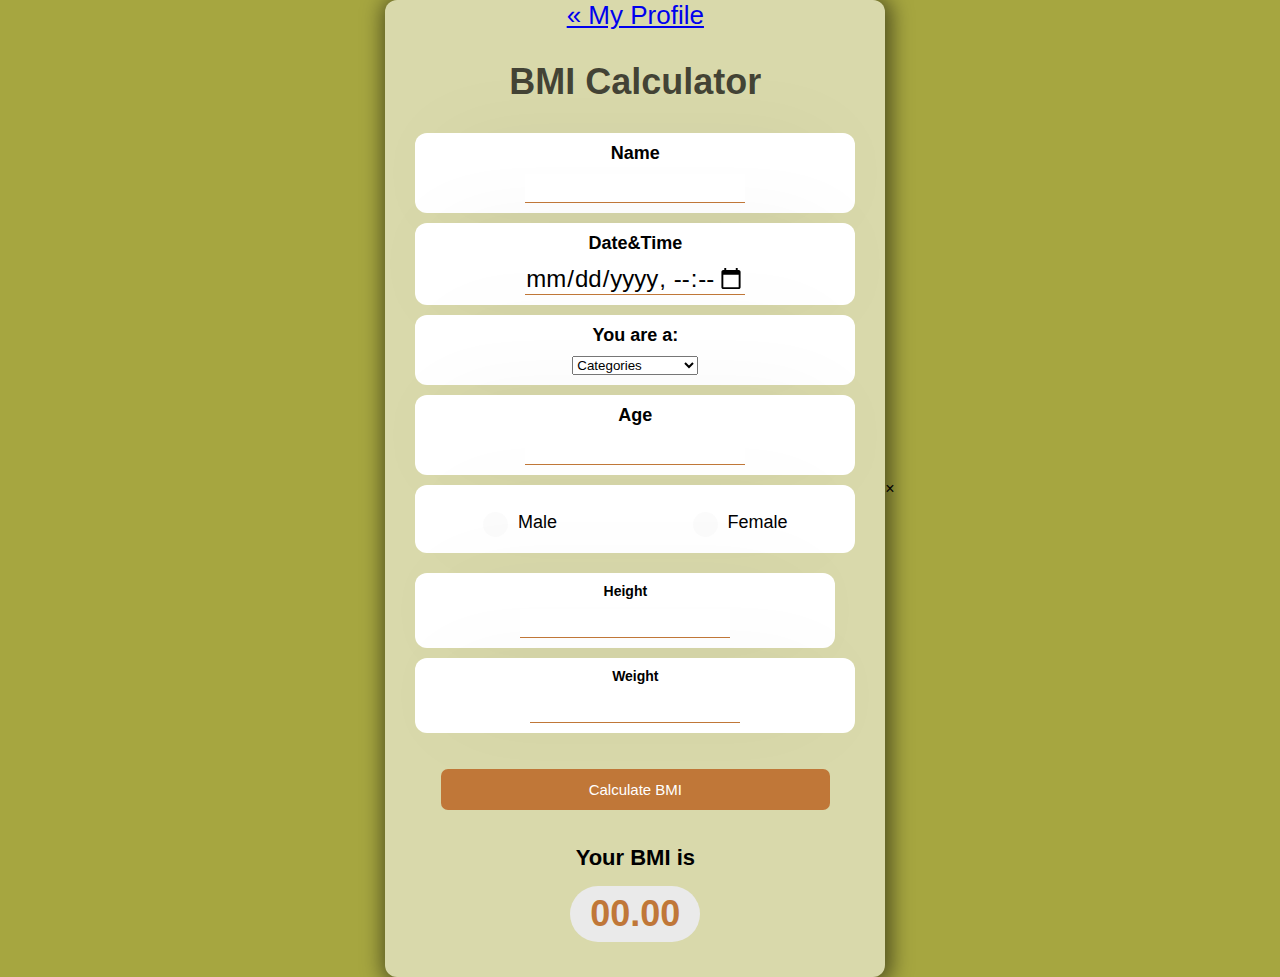
<file: index.html>
<!DOCTYPE html>
<html lang="en">
<head>
    <meta charset="UTF-8">
    <meta http-equiv="X-UA-Compatible" content="IE=edge">
    <meta name="viewport" content="width=device-width, initial-scale=1.0">
    <link rel="stylesheet" href="style.css">
    <title>BMI Calculator</title>
</head>
<body>
    <div class="bmi-contents">
        <div class="box">
          <a href="file:///C:/XAMPP5/htdocs/myprofile/MyProfile.html" style="font-size:26px" class="previous">&laquo; My Profile</a>
          <h1>BMI Calculator</h1>
          <div class="content">

      
            <div class="input">
              <label for="name"><strong>Name</strong></label>
              <input type ="text" id="name" autocomplete="on" required/>
            </div>

            <div class="input">
              <label for="datetime"><strong>Date&Time</strong></label>
              <input type="datetime-local" id="datetime" name="datetime">
            </div>

            <div class ="input">
              <label for="categories"><strong>You are a:</strong></label>
              <select id = "categories" name = "categories" required>
                <option value = ""disabled selected>Categories</option>
                  <option value ="Children">Children: 1-11</option>
                  <option value ="Teens">Student: 12-17</option>
                  <option value = "Adults">Adults: 18-64</option>
                  <option value = "Older Adults">Older Adults: 65+</option> 
              </select>
            </div>

            <div class="input">
                <label for="height">Age</label>
                <input type="text" class="text-input" id="age" autocomplete="off" required/>
            </div>

            <div class="gender">

                <label class="bmi-contents">
                    <input type="radio" name="radio" id="m"><p class="text">Male</p>
                    <span class="checkmark"></span>
                  </label>


                <label class="bmi-contents">
                    <input type="radio" name="radio" id="f" ><p class="text">Female</p>
                      <span class="checkmark"></span>
                    </label>

            </div>

            <div class="height-wrap">
            <div class="inputH">
              <label for="height">Height</label>
              <input type="number" id="height" required>
            </div>

            <div class="inputW">
              <label for="weight">Weight</label>
              <input type="number" id="weight" required>


            </div>
          </div>

          <div class = "button">
 <button class="calculate" id="submit" onclick="calculate();">Calculate BMI</button>            
          </div>

          </div>
          <div class="result">
            <p>Your BMI is</p>
            <div id="result">00.00</div>
            <p class="comment"></p>
          </div>
        
      

        </div>
      </div>

<div id="myModal" class="modal">
  <div class="modal-content">
    <span class = "close">&times;</span>
    <p id="modalText"></p>
  </div></div>
</div>


    



    
<script src="script.js"></script>

</body>
</html>
</file>
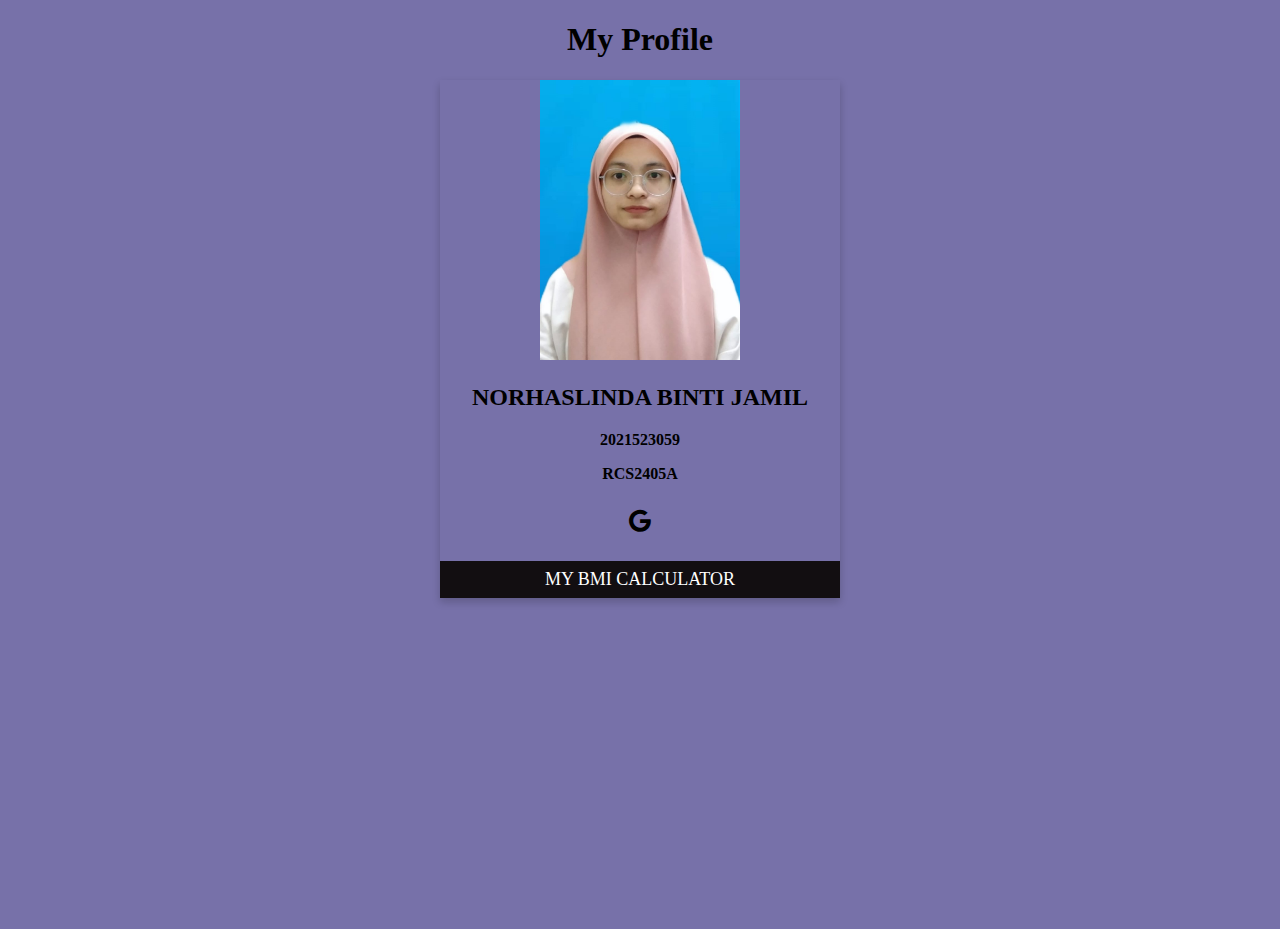
<file: MyProfile.html>
<!DOCTYPE html>
<html>
<head>
<link rel="stylesheet" href="https://cdnjs.cloudflare.com/ajax/libs/font-awesome/4.7.0/css/font-awesome.min.css">
<title>My Profile</title>
<style>
.card {
  box-shadow: 0 4px 8px 0 rgba(10, 9, 9, 0.2);
  max-width: 400px;
  margin: auto;
  text-align: center;
  font-family: 'Times New Roman', Times, serif;
}
.title {
  color: grey;
  font-size: 50px;
}
body{
    min-height: 100vh;
    background-color: #7771a9;
    background-size: cover;

}
button {
  border: none;
  outline: 0;
  display: inline-block;
  padding: 8px;
  color: white;
  background-color: #120e11;
  text-align: center;
  cursor: pointer;
  width: 100%;
  font-size: 18px;
  font-family: 'Times New Roman', Times, serif;
}

a {
  text-decoration: none;
  font-size: 26px;
  color: black;
}

button:hover, a:hover {
  opacity: 0.7;
}
</style>
</head>
<body>

<h1 style="text-align:center">My Profile</h1>

<div class="card">
  <img src="Linda.jpeg" alt="Linda" style="width:50%">
  <h2>NORHASLINDA BINTI JAMIL</h2>
  <p><strong>2021523059</strong></p>
  <p><strong>RCS2405A</strong></p>
  <div style="margin: 24px 0;">
    <a href="https://sites.google.com/student.uitm.edu.my/norhaslinda/home"><i class="fa fa-google sites"></i></a> 
  </div>
  <button onclick="myFunction()"> MY BMI CALCULATOR</button>

    <script>
        function myFunction() {
        location.replace("file:///C:/XAMPP5/htdocs/BMI%20Calculator/index.html")
        }
    </script>
    
</div>

</body>
</html>
</file>
<file: style.css>
*{
    margin: 0;
    padding: 0;
    box-sizing: border-box;
    font-family:sans-serif;
    }
    
    body{
    display: flex;
    align-items: center;
    justify-content: center;
    
    background: rgb(166, 166, 64);
    }

  .box {
    width: 100px;
    background: rgb(217, 217, 171);
    border-radius: 12px;
    text-align: center;
    box-shadow: 2px 2px 20px 5px rgba(0,0,0,0.5);

  }


  h1 {
    color: rgb(0, 0, 0, 0.7);
    font-weight: bold;
    font-size: 36px;
    padding: 30px 0;
    
  }

    .content {
        padding: 0 30px;
        
    }
    
    .input {
        background: #fff;
        box-shadow: 0px 0px 95px -30px rgba(0, 0, 0, 0.15);
        border-radius: 12px;
        padding: 10px 0;
        margin-bottom: 10px;
    }

    
    .input label {
        display: block;
        font-size: 15px;
        font-weight: 600;
        color: #000;
        margin-bottom: 10px;
    }
    .input input {
        outline: none;
        border: none;
        border-bottom: 1px solid #c07738;
        width: 50%;
        text-align: center;
        font-size: 15px;
        font-family:sans-serif;
    }


    
    .inputW {
        background: #fff;
        box-shadow: 0px 0px 95px -30px rgba(0, 0, 0, 0.15);
        border-radius: 12px;
        padding: 10px 10px;
        margin-bottom: 10px;
    }


    .inputW label {
        display: block;
        font-size: 18px;
        font-weight: 600;
        color: #000;
        margin-bottom: 10px;
    }
   .inputW input {
        outline: none;
        border: none;
        border-bottom: 1px solid #c07738;
        width: 50%;
        text-align: center;
        font-size: 18px;
        font-family: "Nunito", sans-serif;
    }

.select{
  margin-left: 10px;
  height: 50px;
  width: 100px;
  text-align: center;
  background:rgb(217, 217, 171);
  left: 10px;
}

    .inputH {
        background: #fff;
        box-shadow: 0px 0px 95px -30px rgba(0, 0, 0, 0.15);
        border-radius: 12px;
        padding: 10px 0;
        margin-bottom: 10px;
        margin-right: 20px;
    }


    .inputH label {
        display: block;
        font-size: 18px;
        font-weight: 600;
        color: #000;
        margin-bottom: 10px;
    }
   .inputH input {
        outline: none;
        border: none;
        border-bottom: 1px solid #c07738;
        width: 50%;
        text-align: center;
        font-size: 28px;
        font-family: "Nunito", sans-serif;
    }

.button{
  padding: 1.6rem;
  display: flex;
  align-items: center;
  justify-content: center;
}

.button .calculate{
  font-family: inherit;
  font-size: 15px;
  border: none;
  background: #c07738;
  color: #fff;
  cursor: pointer;
  border-radius: 7px;
  padding: 12px 0;
  width: 100%;
  outline: none;
  border: none;
  transition: all 0.5s;
}
.button .calculate:hover{
  background: #c07738;
}

.buttons .calculate:focus{
  display: none;
}
  
  
.result {
    padding: 10px 20px;
  }

  .result p {
    font-weight: 600;
    font-size: 22px;
    color: #000;
    margin-bottom: 15px;
  }
  .result #result {
    font-size: 36px;
    font-weight: 900;
    color: #c07738;
    background-color: #eaeaea;
    display: inline-block;
    padding: 7px 20px;
    border-radius: 55px;
    margin-bottom: 25px;
  }
  #comment {
    color: #c07738;
    font-weight: 800;
  }

.comment {
    display: none;
    border: dashed 1px;
    border-radius: 7px;
    padding: 5px;
}

.footer {
    display: flex;
    justify-content: start;
    align-items: center;
    padding: 10px 15px
}

.footer-text {
    text-decoration: none;
    color: rgba(40, 40, 40, 0.8);
    font-family: 'Poppins', sans-serif;
    font-weight: 200;
    font-size: 14px;
    transition: all 0.5;
}

.footer-text:hover {
    color: rgba(40, 40, 40, 1);
}

.gender {
    display: flex;
    justify-content: space-around;
    align-items: center;
    align-content: center;
    background: #fff;
    box-shadow: 0px 0px 95px -30px rgba(0, 0, 0, 0.15);
    border-radius: 12px;
    padding: 20px 0;
    margin-bottom: 20px;
}

.gender .bmi-contents {
    display: block;
    position: relative;
    padding-left: 35px;
    margin-top: 7px;
    cursor: pointer;
    font-size: 18px; 
    user-select: none;
  }
  
.gender .bmi-contents input {
  position: absolute;
  opacity: 0;
  cursor: pointer;
}
  
.checkmark {
  position: absolute;
  top: 0;
  left: 0;
  height: 25px;
  width: 25px;
  background-color: #eeeeee38;
  border-radius: 50%;
  }
  
.gender .bmi-contents:hover input ~ .checkmark {
  background-color: #ece3e3;
}
  
.gender .bmi-contents input:checked ~ .checkmark {
  background-color: #c07738;
}
  
.checkmark:after {
  content: "";
  position: absolute;
  display: none;
}
  
.gender .bmi-contents input:checked ~ .checkmark:after {
  display: block;
}
  
.gender .bmi-contents .checkmark:after {
  top: 9px;
  left: 9px;
  width: 8px;
  height: 8px;
  border-radius: 50%;
  background: white;
  }

.bmi-contentsHW {
    display: flex;
    justify-content: space-around;
    align-items: center;
}
 

.box {
  width: 500px;
}

.input label {
  font-size: 18px;
}

.inputH label, .inputW label {
  font-size: 14px;
}

.input input, .inputH input, .inputW input{
  font-size: 24px;
}

.modal-content{
  width: 380;
}
</file>
